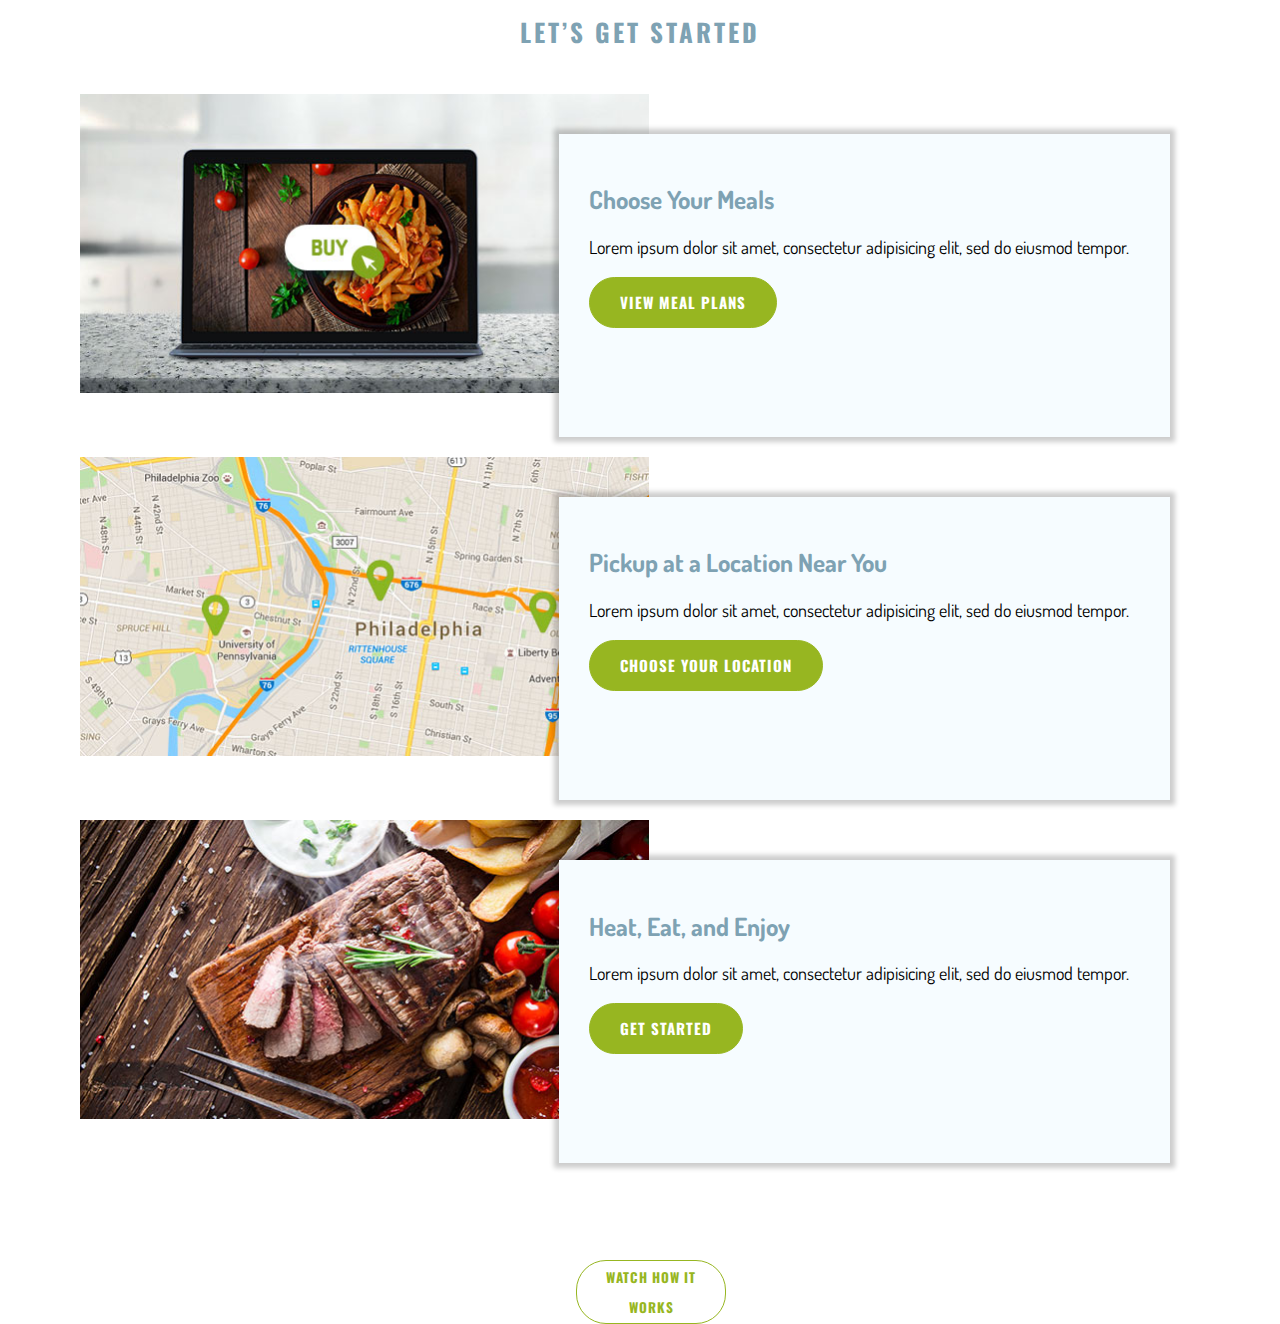
<file: Course/HW5/index.html>
<!DOCTYPE html>
<html lang="en">
<head>
	<meta charset="UTF-8">
	<title>Document</title>
	<link rel="stylesheet" href="css/style.css">
	<link href="https://fonts.googleapis.com/css?family=Dosis" rel="stylesheet">
	<link href="https://fonts.googleapis.com/css?family=Oswald" rel="stylesheet">
	<meta name="viewport" content="width=device-width, initial-scale=1">
</head>
<body>
	<div>
		<main class="main">
			<h1>
				Let’s Get Started
			</h1>
			<div class="content">
				<div class="image">
					<img src="img/grid-image-1.jpg" alt="Buy">
				</div>
				<div class="container">
				<h2 class="heading">
					Choose Your Meals
				</h2>
				<p class="text">
					Lorem ipsum dolor sit amet, consectetur adipisicing elit, sed do eiusmod tempor.
				</p>
				<div>
					<button class="move">
						<p>View meal plans</p>
					</button>
				</div>
				</div>
			</div>
			<div class="content">
				<div class="image">
					<img src="img/grid-image-2.jpg" alt="Navigation">
				</div>
				<div class="container">
				<h2 class="heading">
					Pickup at a Location Near You
				</h2>
				<p class="text">
					Lorem ipsum dolor sit amet, consectetur adipisicing elit, sed do eiusmod tempor.
				</p>
				<div>
					<button class="move">
						<p>Choose your Location</p>
					</button>
				</div>
				</div>
			</div>
			<div class="content">
				<div class="image">
					<img src="img/grid-image-3.jpg" alt="Meals">
				</div>
				<div class="container">
				<h2 class="heading">
					Heat, Eat, and Enjoy
				</h2>
				<p class="text">
					Lorem ipsum dolor sit amet, consectetur adipisicing elit, sed do eiusmod tempor.
				</p>
				<div>
					<button class="move">
						<p>Get Started</p>
					</button>
				</div>
				</div>
			</div class="tab1">
				<button class="tab">
					Watch How it works
				</button>
		</main>
	</div>
	
</body>
</html>
</file>
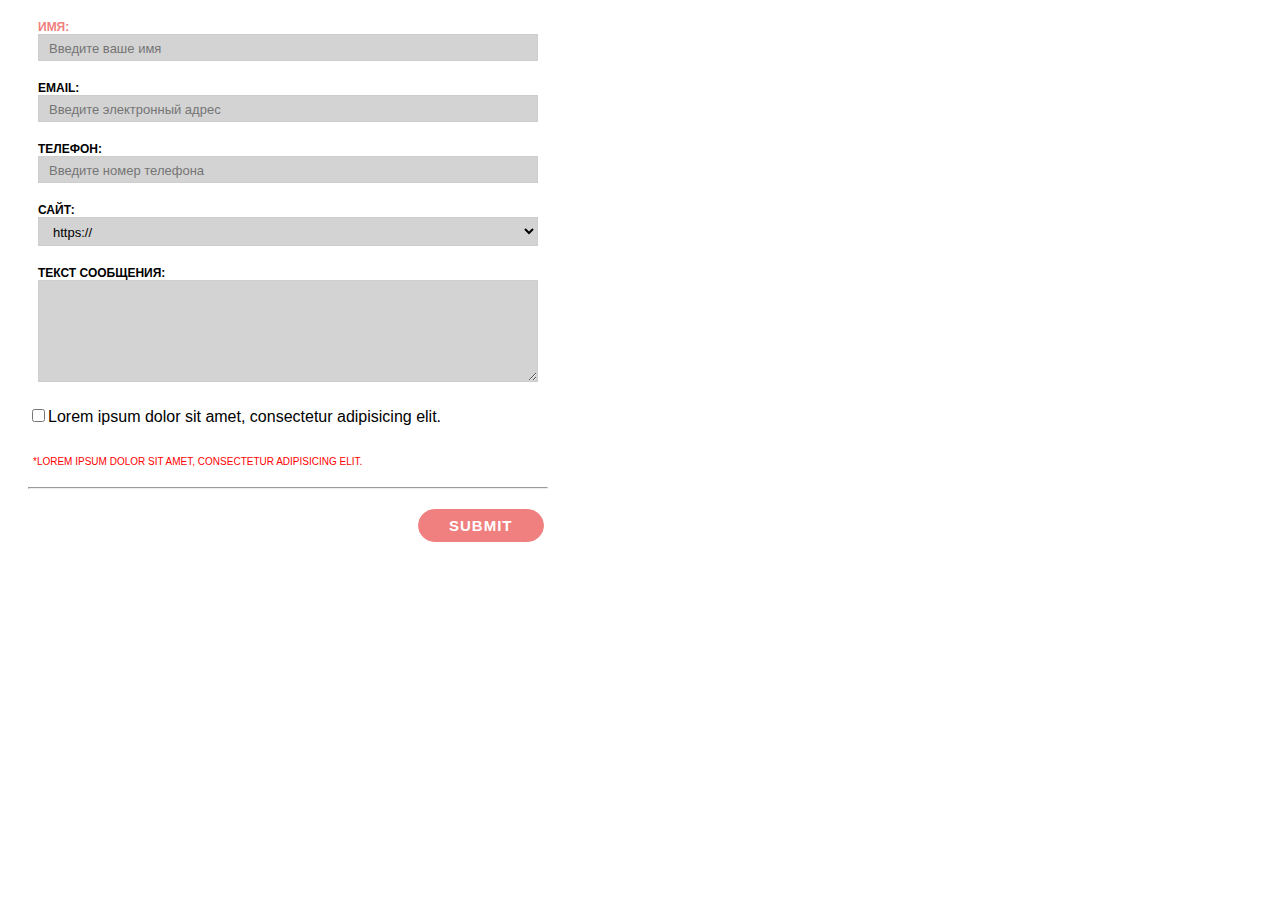
<file: Course/HW6/index.html>
<!DOCTYPE html>
<html lang="en">
<head>
    <meta charset="UTF-8">
    <title>Document</title>
    <link rel="stylesheet" href="css/style.css">
</head>
<body>
    <div class="content">
        <form class="contact_form" action="contact-form.php" method="post">
        <div class="main">
            <div class="name">
                    <label for="name">
                        <p>Имя:</p>
                        <input type="text"  name="name" placeholder="Введите ваше имя">
                    </label>
                </div>
                <div class="email">
                    <label for="email">
                        <p>Email:</p>
                        <input type="email" name="email" placeholder="Введите электронный адрес">
                    </label>
                </div>
                <div class="tel">
                    <label for="tel"> 
                        <p>Телефон:</p>
                        <input type="tel" name="tel" placeholder="Введите номер телефона">
                    </label>
                </div>
                <div class="web">
                    <label for="website">
                        <p>Сайт:</p>
                        <select>
                            <option value="@">https://</option>
                            <option value="@">http://</option>
                        </select>
                    </label>
                </div>
                <div>
                    <label for="message">
                        <p>Текст сообщения:</p>
                        <textarea name="message" cols="40" rows="6"></textarea>
                    </label>
                </div>
        </div>
            <div class="ready">
                <input type="checkbox" name="read" value="@">Lorem ipsum dolor sit amet, consectetur adipisicing elit.
            </div>
            <p class="footnote">*Lorem ipsum dolor sit amet, consectetur adipisicing elit.</p>
            <div class="line"><hr></div>
            <div class="btn">
                <button class="submit" type="submit">Submit</button>
            </div>
        </form>
    </div>
</body>
</html>
</file>
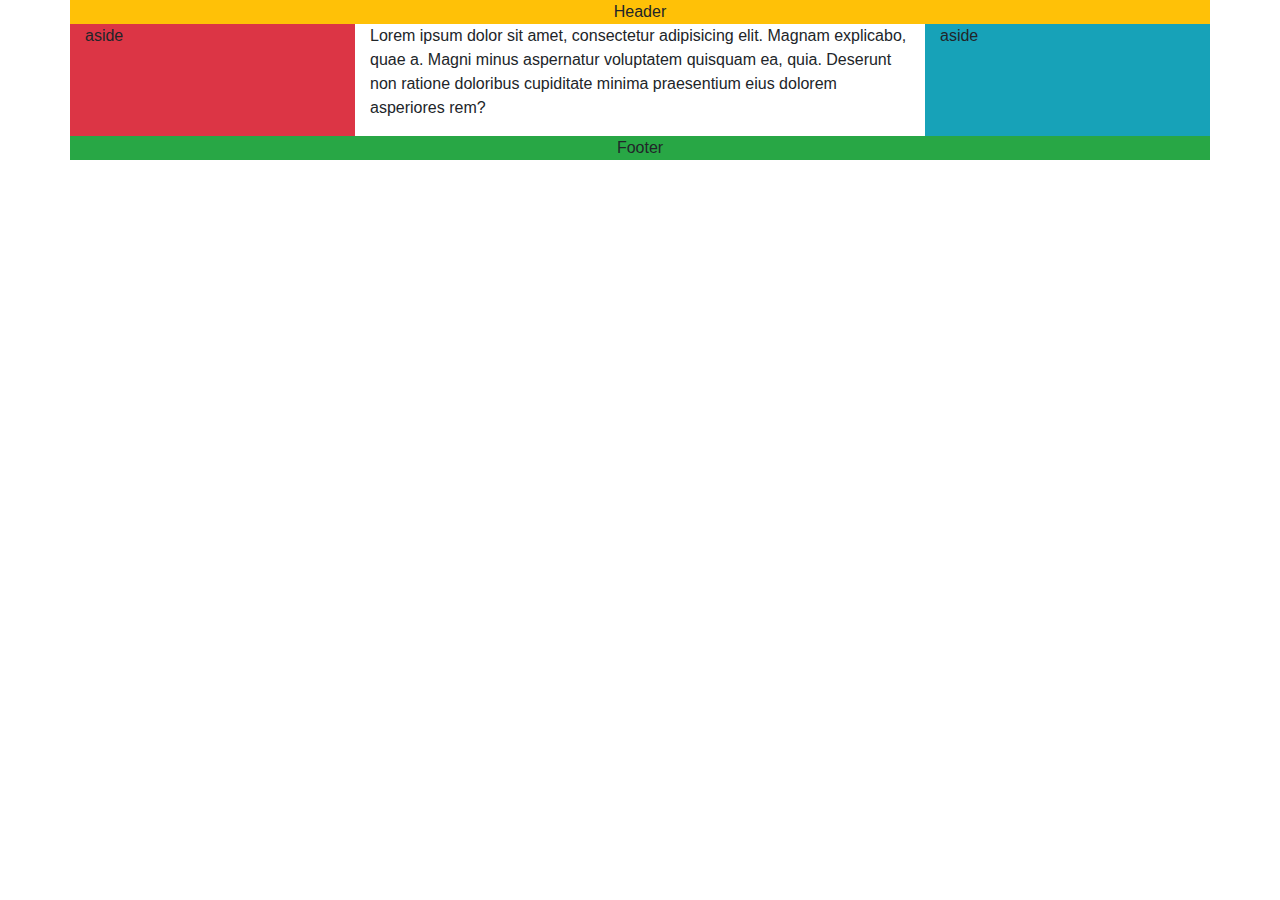
<file: Course/HW7/index.html>
<!doctype html>
<html lang="en">
  <head>
    <!-- Required meta tags -->
    <meta charset="utf-8">
    <meta name="viewport" content="width=device-width, initial-scale=1, shrink-to-fit=no">

    <!-- Bootstrap CSS -->
    <link rel="stylesheet" href="https://stackpath.bootstrapcdn.com/bootstrap/4.3.1/css/bootstrap.min.css" integrity="sha384-ggOyR0iXCbMQv3Xipma34MD+dH/1fQ784/j6cY/iJTQUOhcWr7x9JvoRxT2MZw1T" crossorigin="anonymous">

    <title>BS</title>
  </head>
  <body>
    <main>
      <section class="section">
        <div class="container">
             <div class="row">
              <div class="col-12 bg-warning text-center">
                <header>Header</header>
              </div>
            </div>
            <div class="row">
              <div class="col-12 col-sm-3 col-lg-3 col-xl-3 bg-danger">
                <aside>aside</aside>
              </div>
              <div class="col-12 col-sm-6 col-lg-6 col-xl-6">
                <p>Lorem ipsum dolor sit amet, consectetur adipisicing elit. Magnam explicabo, quae a. Magni minus aspernatur voluptatem quisquam ea, quia. Deserunt non ratione doloribus cupiditate minima praesentium eius dolorem asperiores rem?</p>
              </div>
              <div class="col-12 col-sm-3 col-lg-3 col-xl-3 bg-info">
                <aside>aside</aside>
              </div>
            </div>
              <div class="row">
                <div class="col-12 bg-success text-center">
                  <footer>Footer</footer>
                </div>
              </div>
        </div>
      </section>
    </main>

    <!-- Optional JavaScript -->
    <!-- jQuery first, then Popper.js, then Bootstrap JS -->
    <script src="https://code.jquery.com/jquery-3.3.1.slim.min.js" integrity="sha384-q8i/X+965DzO0rT7abK41JStQIAqVgRVzpbzo5smXKp4YfRvH+8abtTE1Pi6jizo" crossorigin="anonymous"></script>
    <script src="https://cdnjs.cloudflare.com/ajax/libs/popper.js/1.14.7/umd/popper.min.js" integrity="sha384-UO2eT0CpHqdSJQ6hJty5KVphtPhzWj9WO1clHTMGa3JDZwrnQq4sF86dIHNDz0W1" crossorigin="anonymous"></script>
    <script src="https://stackpath.bootstrapcdn.com/bootstrap/4.3.1/js/bootstrap.min.js" integrity="sha384-JjSmVgyd0p3pXB1rRibZUAYoIIy6OrQ6VrjIEaFf/nJGzIxFDsf4x0xIM+B07jRM" crossorigin="anonymous"></script>
  </body>
</html>
</file>
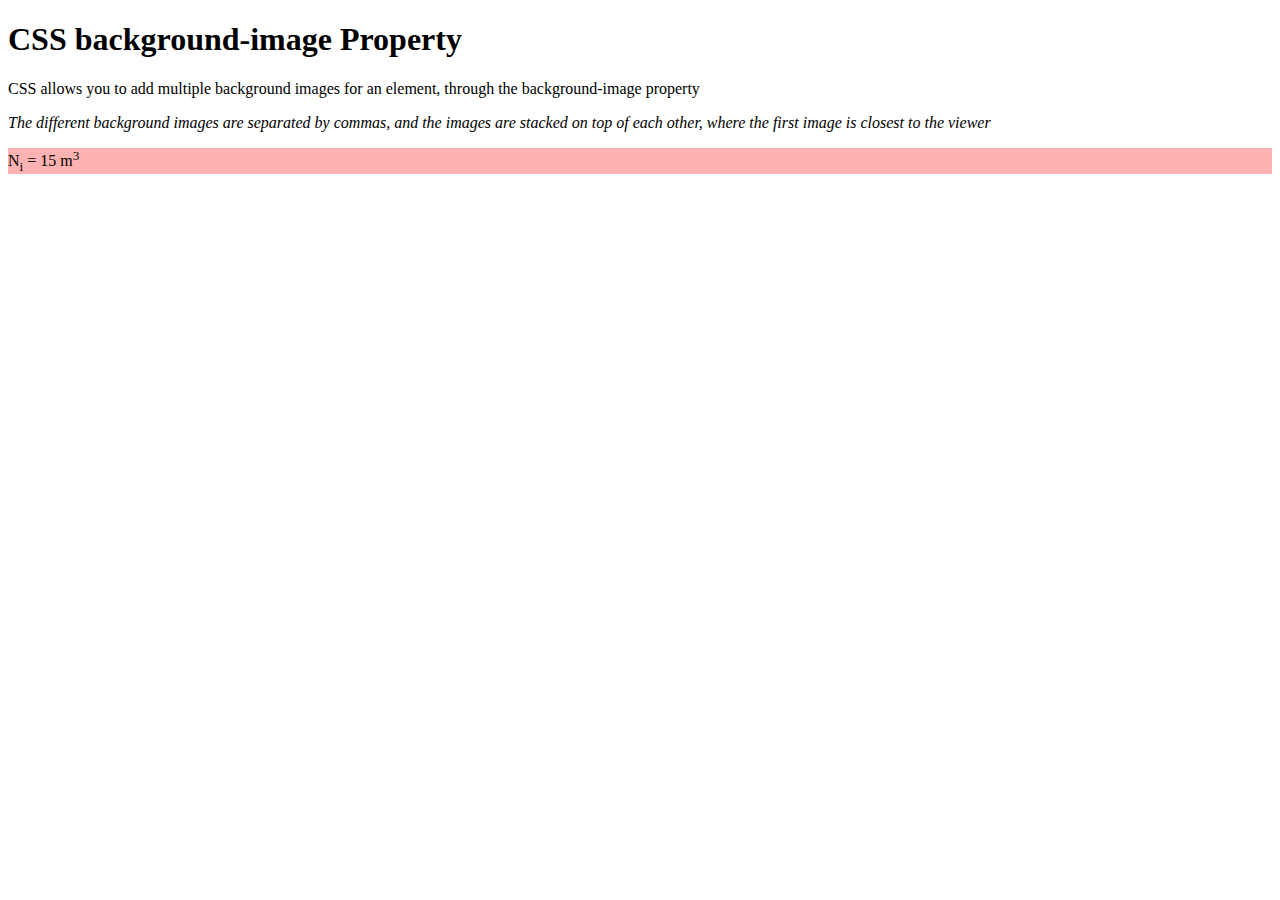
<file: Course/Home_work2/Home work2.html>
<!DOCTYPE html>
<html>
<head>
	<meta charset="UTF-8">
	<title>Home work2</title>
</head>
<body>
	<main>
		<h1>
			CSS background-image Property
		</h1>
		<p>
			CSS allows you to add multiple background images for an element, through the background-image property
		</p>
		<p>
			<i>The different background images are separated by commas, and the images are stacked on top of each other, where the first image is closest to the viewer</i>
        </p>
		<p id="p1">
			N<sub>i</sub> = 15 m<sup>3</sup>
		</p>
		<style>
   		   #p1 {
    	      background-color: rgba(255, 0, 0, 0.3);
  		   }
		</style>
	</main>
</body>
</html>
</file>
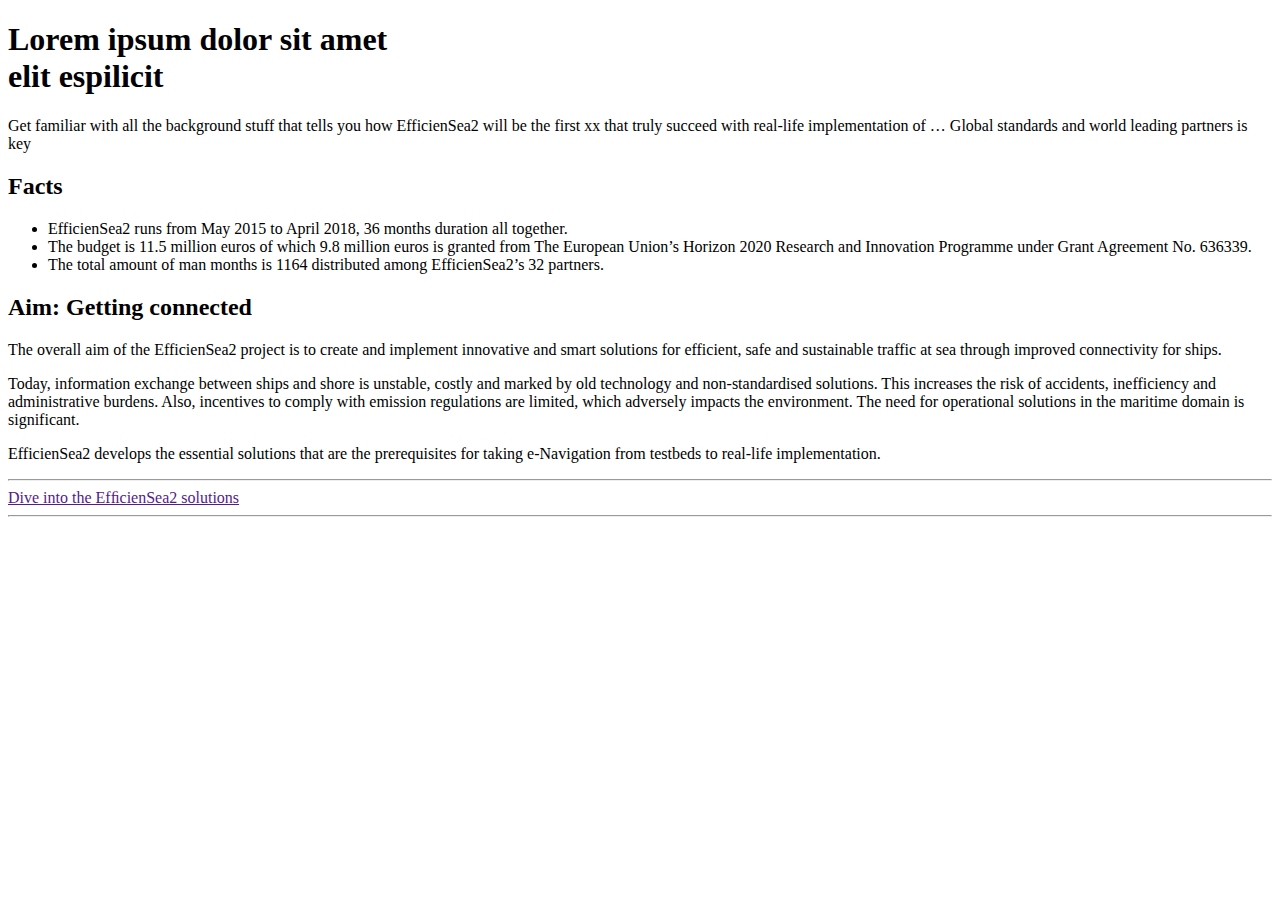
<file: Course/Home_work2/Bonus_Home_work2/Hw2.html>
<!DOCTYPE html>
<html>
<head>
	<meta charset="UTF-8">
	<title>Bonus Home work2</title>
	<link href="https://fonts.googleapis.com/css?family=Open+Sans" rel="stylesheet">
	<link rel="stylesheet" type="text/css" href="file:///C:/Users/ЕЕЕЕЕЕЕЕЕЕЕЕЕЕЕЕгор/Desktop/Course/Home_work2/Bonus_Home_work2/css/style.css">
</head>
<body>
	<main>
			<div class="wrapper">
				<section class="header">
					<h1>Lorem ipsum dolor sit amet<br>elit espilicit</h1>
					<p>
						Get familiar with all the background stuff that tells you how EfficienSea2 will be the first xx that truly succeed with real-life implementation of … Global standards and world leading partners is key 
					</p>
				</section>
				<section class="facts">
					<h2>Facts</h2>
					<ul>
						<li>
							EfficienSea2 runs from May 2015 to April 2018, 36 months duration all together.
						</li>
						<li>
							The budget is 11.5 million euros of which 9.8 million euros is granted from The European Union’s Horizon 2020 Research and Innovation Programme under Grant Agreement No. 636339.
						</li>
						<li>
							The total amount of man months is 1164 distributed among EfficienSea2’s 32 partners.
						</li>
					</ul>
				</section>
			</div>
			<div class="aim">
				<h2>Aim: Getting connected</h2>
					<p>
						The overall aim of the EfficienSea2 project is to create and implement innovative and smart solutions for efficient, safe and sustainable traffic at sea through improved connectivity for ships.
					</p>
					<p>
						Today, information exchange between ships and shore is unstable, costly and marked by old technology and non-standardised solutions. This increases the risk of accidents, inefficiency and administrative burdens. Also, incentives to comply with emission regulations are limited, which adversely impacts the environment. The need for operational solutions in the maritime domain is significant.
					</p>
					<p>
						EfficienSea2 develops the essential solutions that are the prerequisites for taking e-Navigation from testbeds to real-life implementation.
					</p>
			</div>
					<hr>
					<a href="">Dive into the EfﬁcienSea2 solutions</a>
					<hr>
	</main>
</body>
</html>
</file>
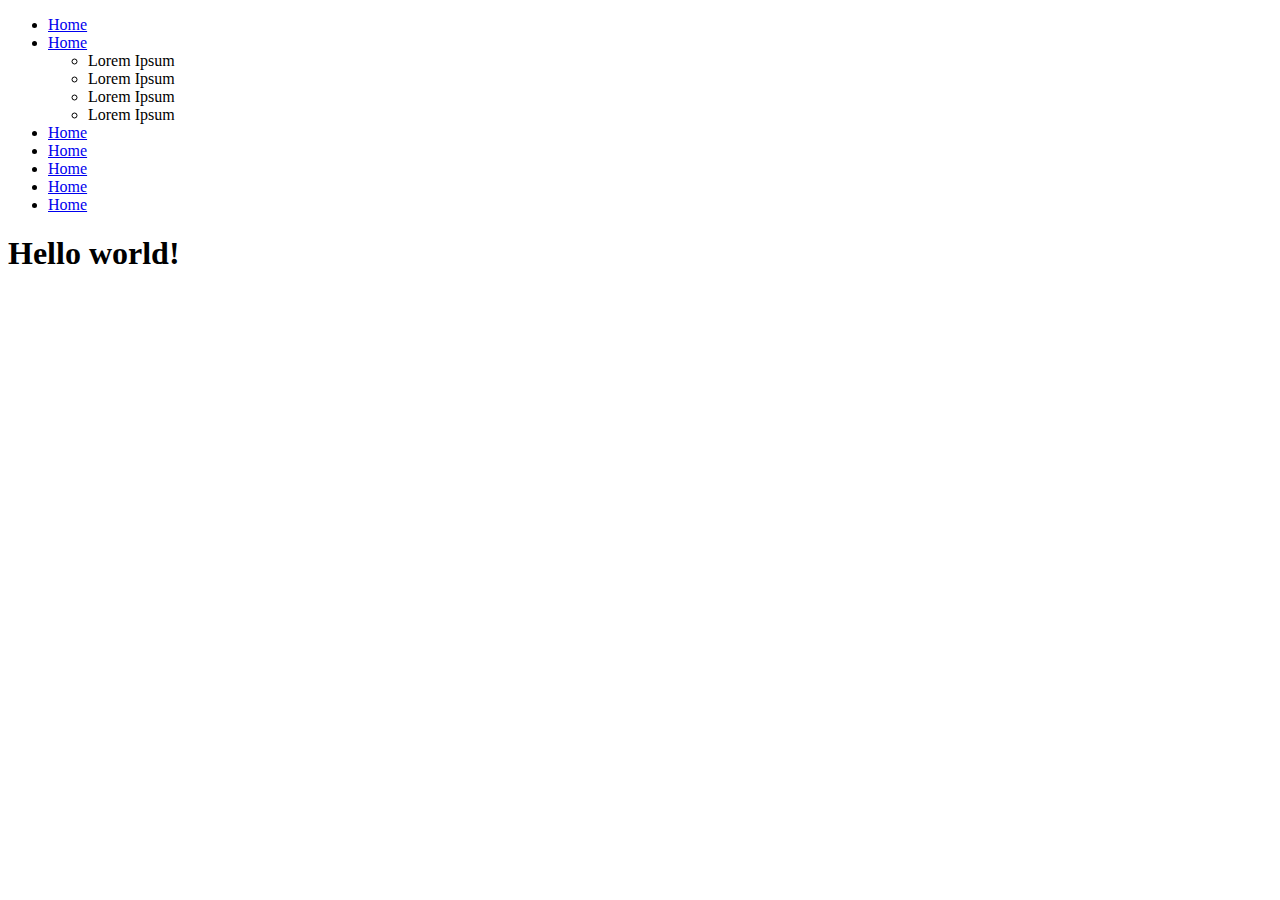
<file: Course/HW3/Task2/css/практика4.html>
<!DOCTYPE html>
<html lang="en">
<head>
	<meta charset="UTF-8">
	<title>Document</title>
	<link rel="stylesheet" href="C:\Users\ЕЕЕЕЕЕЕЕЕЕЕЕЕЕЕЕгор\Desktop\практика4\css\style.css">
</head>
<body>
	<div class="wrapper">
		<header class="header-top">
			<div class="container">
				<nav calss="nav-bar">
					<ul calss="nav-bar-list">
						<li><a href="#">Home</a></li>
						<li>
							<a href="#">Home</a>
							<div class="drop">
								<ul class="drop-list">
									<li><a href=""></a>Lorem Ipsum</li>
									<li><a href=""></a>Lorem Ipsum</li>
									<li><a href=""></a>Lorem Ipsum</li>
									<li><a href=""></a>Lorem Ipsum</li>
								</ul>
							</div>
						</li>
						<li><a href="#">Home</a></li>
						<li><a href="#">Home</a></li>
						<li><a href="#">Home</a></li>
						<li><a href="#">Home</a></li>
						<li><a href="#">Home</a></li>
					</ul>
				</nav>
			</div>
		</header>
	    <main>
		    <section class="banner" style="background-color: url("C:\Users\ЕЕЕЕЕЕЕЕЕЕЕЕЕЕЕЕгор\Desktop\практика4\position-image.jpg")>
		    	<div class="container">
		    		<h1>Hello world!</h1>
		    	</div>
		    </section>
	    </main>
	</div>
	
</body>
</html>
</file>
<file: Course/HW5/css/style.css>
*,
*:before,
*:after {
	box-sizing: border-box;
}

body {
	margin: 0;
	font-family: Dosis;
	font-size: medium;
	display: block;
	overflow: auto;
}

.content {
	he
}

h1,
button {
	font-family: Oswald; 
}

.container {
	position: relative;
	width: 570px;
	margin: 30px;
	padding: 10px 15px 50px 50px;
	background-color: #f6fcff;
	box-shadow: 0 0 5px 5px rgba(0,0,0,.2);
}

.container1 {
	position: relative;
	width: 570px;
	margin: 30px;
	padding: 10px 15px 50px 50px;
	background-color: #f6fcff;
	box-shadow: 0 0 5px 5px rgba(0,0,0,.2);
	order: -1;
}

h1 {
	line-height: 50px;
	letter-spacing: 3px;
	text-align: center;
	font-weight: bold;
	text-transform: uppercase;
}

h1,
.heading {
	color: #7ea2b3;
	font-size: 25px;
	line-height: 30px;
}

.image {
	height: 30%;
	width: 55%;
	position: relative;
	left: 30px;
}

.image img{
	height: 100%;
}

.move {
	border: 1px solid #97b621;
	border-radius: 30px;
	color: #fff;
	background-color: #97b621;
	font-size: 15px;
	line-height: 5px; 
	overflow: auto;
	text-transform: uppercase;
	padding: 7px 30px;
	font-weight: bold;
	letter-spacing: 1px;
}

.txt {
	font-size: 10px;
}

.text {
	font-size: 18px;
	line-height: 24px;
}

.tab {
	text-align: center;
	width: 150px;
	border: 1px solid #97b621;
	border-radius: 30px;
	background-color: #fff;
	color: #97b621;
	position: absolute;
	text-align: center;
	text-transform: uppercase;
	left: 45%;
	top: 1260px;
	line-height: 30px;
	font-weight: bold;
	letter-spacing: 1px;
}


@media (min-width: 1023px) {

	.container {
		margin: 30px 0px;
		width: 50%;
		display: relative;
		top: 40px;
		right: 110px;
		padding: 30px;
	}

	.container1 {
		margin: 30px 0px;
		width: 50%;
		display: relative;
		top: 40px;
		left: 110px;
		padding: 30px;
	}

	.image img{
		margin: 30px 0px;
		width: 85%;
		position: relative;
		left: 50px
	}

	.content {
		display: flex;
	}


@media (min-width: 328px) {

	.content {
		width: 100%;
	}

	h1 {
		text-align: center;
	}

	.tab {
	text-align: center;
	width: 150px;
	border: 1px solid #97b621;
	border-radius: 30px;
	background-color: #fff;
	color: #97b621;
	position: absolute;
	text-align: center;
	text-transform: uppercase;
	left: 45%;
	line-height: 30px;
	font-weight: bold;
	letter-spacing: 1px;
	}
</file>
<file: Course/HW6/css/style.css>
*,
*:before,
*:after {
	box-sizing: border-box;
}

body {	
	font-family: Arial;
}

 .main p{
 	margin: 0;
 	font-size: 16px;
 	font-weight: bold;
 }

 .content {
 	width: 600px
 }

 .name p{
 	color: #F08080;
 }

div {
	margin: 20px 20px 20px 10px;
	width: 500px;
}

.main input, select, textarea{
	width: 100%;
	background-color: #D3D3D3;
	font-size: 13px;
	padding: 6px 0 4px 10px;
	border: 1px solid #cecece;
}

.main p{
	text-transform: uppercase;
	font-size: 12px;
}

.footnote {
	text-transform: uppercase;
	margin: 30px 15px 15px;
	font-size: 10px; 
	color: #FF0000;
}

.line {
	width: 520px;
}

button {
	border: 1px solid #F08080;
	border-radius: 30px;
	color: #fff;
	background-color: #F08080;
	font-size: 15px;
	overflow: auto;
	text-transform: uppercase;
	padding: 7px 30px;
	font-weight: bold;
	letter-spacing: 1px;
	position: relative;
	left: 390px
}
</file>
